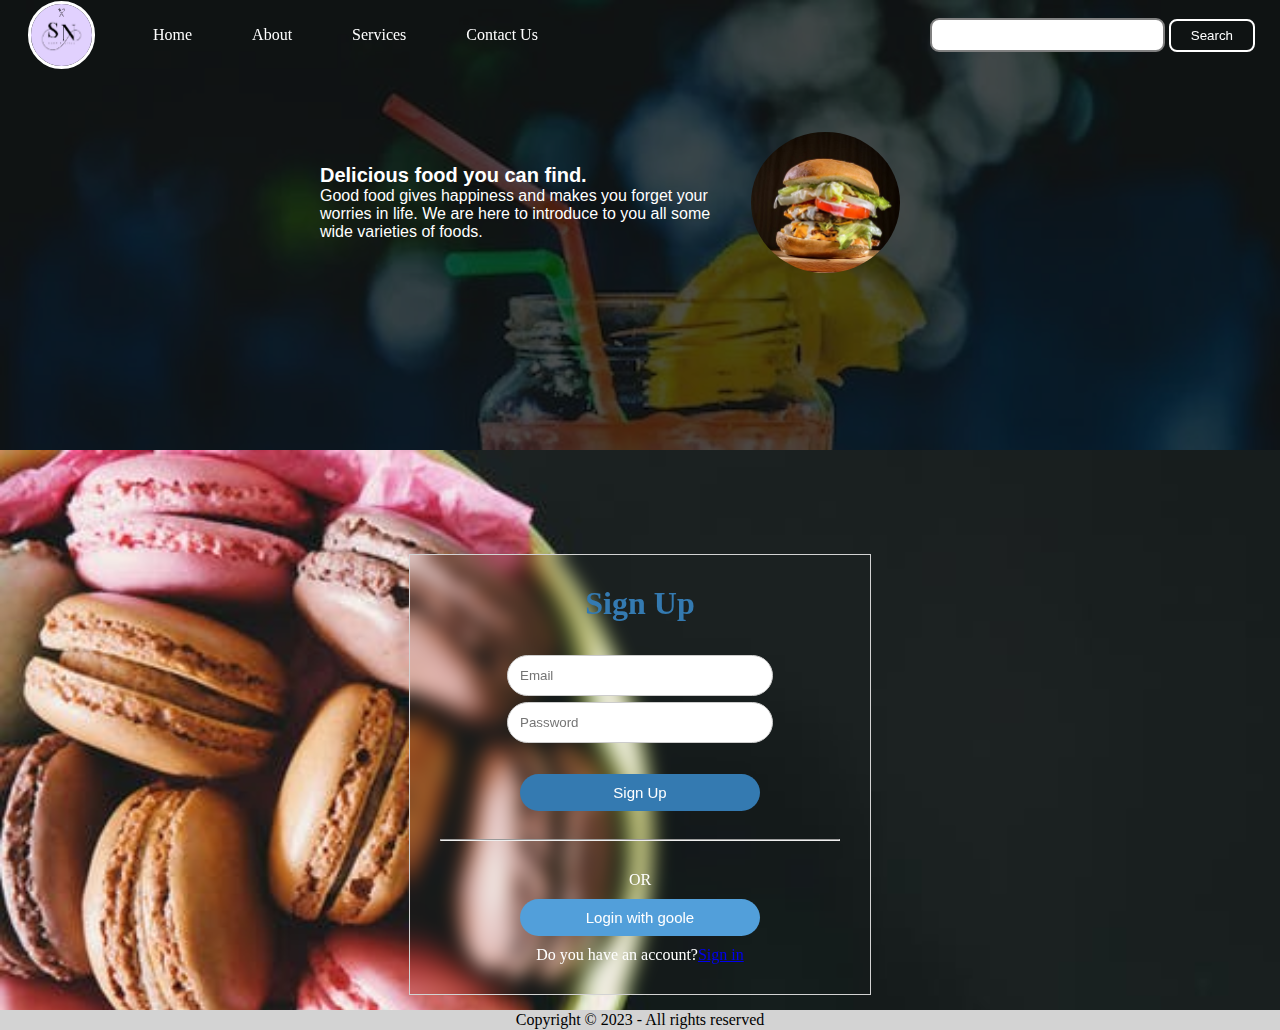
<file: index.html>
<!DOCTYPE html>
<html lang="en">

<head>
    <meta charset="UTF-8">
    <meta http-equiv="X-UA-Compatible" content="IE=edge">
    <meta name="viewport" content="width=device-width, initial-scale=1.0">
    <link rel="stylesheet" href="css/style.css">
    <title>Suga N Spice | Home</title>
</head>

<body>
    <!-- Navigation bar -->
    <header>
    <nav class="navbar background">
        <ul class="nav-list">
            <div class="logo"><img src="img/logo.jpg" alt="logo"></div>
            <li> <a href="index.html">Home</a> </li>
            <li> <a href="about.html">About</a> </li>
            <li> <a href="services.html">Services</a> </li>
            <li> <a href="contact.html">Contact Us</a> </li>
        </ul>
        <div class="rightNav">
            <input type="text" name="search" id="search">
            <button class="btn">Search</button>
        </div>
    </nav>
</header>
    <!-- Main -->
    <section class="background firstsection">
        <div class="box-main">
            <div class="firsthalf">
                <p class="text-big"> <strong>Delicious food you can find.</strong></p>
                <p class="text-small">Good food gives happiness and makes you forget your worries in life. We are here
                    to introduce to you all some wide varieties of foods.</p>
            </div>
            <div class="secondhalf">
                <img src="img/img3.jpeg" alt="food image">
            </div>
        </div>  
        </div>
    </section>
        <section class="sectionform">
            <!-- Sign Up Form -->
            <div class="signup">
                <h1>Sign Up</h1>
                <form action="">
                    <p><input type="Email" name="Email" id="Email" required placeholder="Email"></p>
                    <p><input type="password" name="password" id="password" required placeholder="Password"></p>
                    <br>
                    <div>
                        <button type="button" class="signbtn">Sign Up</button>
                    </div>
                    <br>
                    <hr>
                    <p class="or">OR</p>
                    <button type="button" class="google-btn">Login with goole</button>
                    <div class="log">
                    <p>
                        Do you have an account?<a href="#">Sign in</a>
                    </p>
                    </div>
                </form>

            </div>
        </section>
        <!-- Footer -->
        <footer>
            <p class="text-footer">
            Copyright &copy; 2023 - All rights reserved
            </p>
        </footer>
</body>
</html>
</file>
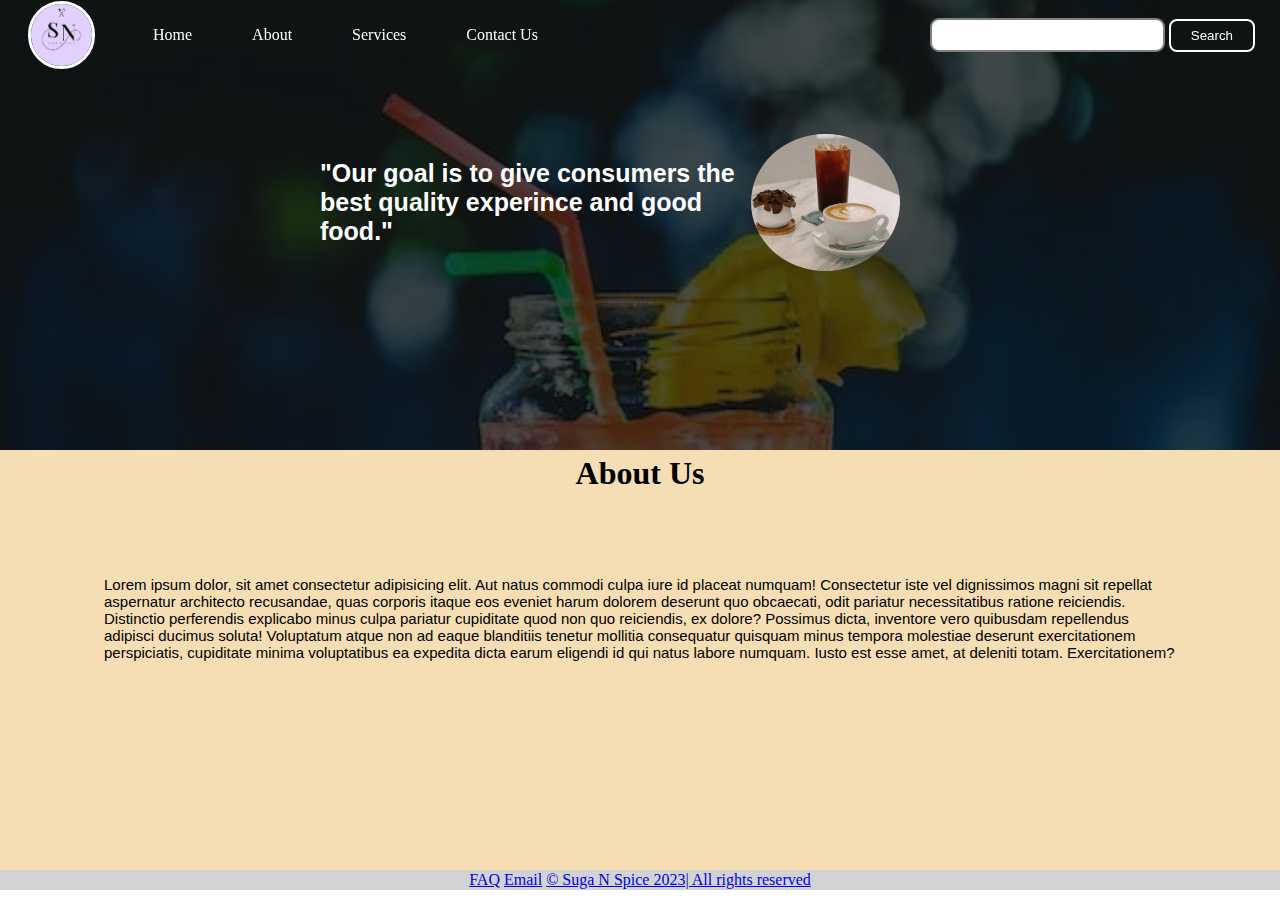
<file: about.html>
<!DOCTYPE html>
<html lang="en">

<head>
    <meta charset="UTF-8">
    <meta http-equiv="X-UA-Compatible" content="IE=edge">
    <meta name="viewport" content="width=device-width, initial-scale=1.0">
    <link rel="stylesheet" href="css/about.css">
    <title>About</title>
</head>

<body>
    <!-- Navigation bar -->
    <header>
    <nav class="navbar background">
        <ul class="nav-list">
            <div class="logo"><img src="img/logo.jpg" alt="logo"></div>
            <li> <a href="index.html">Home</a> </li>
            <li> <a href="about.html">About</a> </li>
            <li> <a href="services.html">Services</a> </li>
            <li> <a href="contact.html">Contact Us</a> </li>
        </ul>
        <div class="rightNav">
            <input type="text" name="search" id="search">
            <button class="btn">Search</button>
        </div>
    </nav>
    </header>
    <!-- Main -->
    <section class="background firstsection">
        <div class="box-main">
            <div class="firsthalf">
                <p class="text-big"> <strong><strong>"Our goal is to give consumers the best quality experince and good
                            food."</strong></strong></p>
            </div>
            <div class="secondhalf">
                <img src="img/img11.jpg" alt="food image">
            </div>
        </div>
        </div>
    </section>
    <!-- next -->
    <section class="about">
        <div class="abt">
            <h1>About Us</h1>
        </div>
        <div class="para">
            <p>Lorem ipsum dolor, sit amet consectetur adipisicing elit. Aut natus commodi culpa iure id placeat
                numquam! Consectetur iste vel dignissimos magni sit repellat aspernatur architecto recusandae, quas
                corporis itaque eos eveniet harum dolorem deserunt quo obcaecati, odit pariatur necessitatibus ratione
                reiciendis. Distinctio perferendis explicabo minus culpa pariatur cupiditate quod non quo reiciendis, ex
                dolore? Possimus dicta, inventore vero quibusdam repellendus adipisci ducimus soluta! Voluptatum atque
                non ad eaque blanditiis tenetur mollitia consequatur quisquam minus tempora molestiae deserunt
                exercitationem perspiciatis, cupiditate minima voluptatibus ea expedita dicta earum eligendi id qui
                natus labore numquam. Iusto est esse amet, at deleniti totam. Exercitationem?</p>
    </section>
    <footer class="text-footer">
        <div class="container">
            <a href="#">FAQ</a>
            <a href="#">Email</a>
            <a href="#" class="copyright">&copy; Suga N Spice 2023| All rights reserved</a>
        </div>
    </footer>
</body>

</html>
</file>
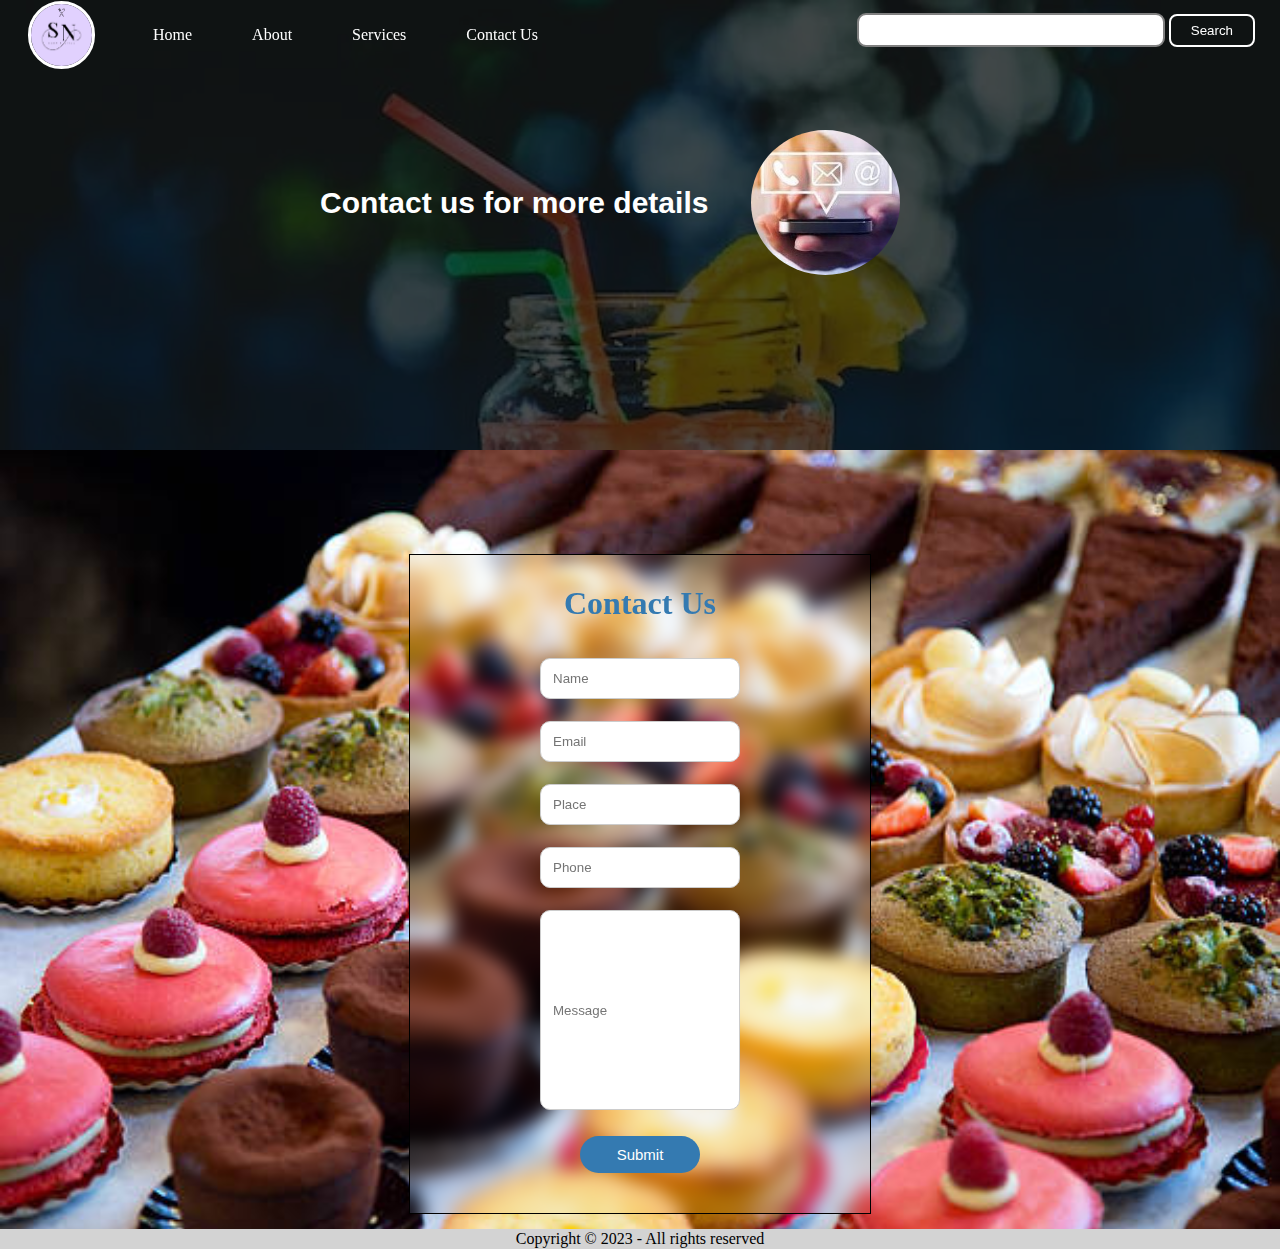
<file: contact.html>
<!DOCTYPE html>
<html lang="en">

<head>
    <meta charset="UTF-8">
    <meta http-equiv="X-UA-Compatible" content="IE=edge">
    <meta name="viewport" content="width=device-width, initial-scale=1.0">
    <link rel="stylesheet" href="css/contact.css">
    <title>Contact</title>
</head>

<body>
    <!-- Navigation bar -->
    <header>
    <nav class="navbar background">
        <ul class="nav-list">
            <div class="logo"><img src="img/logo.jpg" alt="logo"></div>
            <li> <a href="index.html">Home</a> </li>
            <li> <a href="about.html">About</a> </li>
            <li> <a href="services.html">Services</a> </li>
            <li> <a href="contact.html">Contact Us</a> </li>
        </ul>
        <div class="rightNav">
            <input type="text" name="search" id="search">
            <button class="btn">Search</button>
        </div>
    </nav>
    </header>
    <!-- Main -->
    <section class="background firstsection">
        <div class="box-main">
            <div class="firsthalf">
                <p class="text-big"> <strong>Contact us for more details</strong></p>
            </div>
            <div class="secondhalf">
                <img src="img/cnct.jpg" alt="food image">
            </div>
        </div>
        </div>
    </section>
    <!-- contact form -->
    <section class="cntctform">
        <div class="contact">
            <h1>Contact Us</h1>
            <form action="">
                <p><input type="text" name="Name" id="name" placeholder="Name"></p>
                <p><input type="email" name="Email" id="email" placeholder="Email"></p>
                <p><input type="text" name="Place" id="place" placeholder="Place"></p>
                <p><input type="tel" name="phone" id="phone" placeholder="Phone"></p>
                <input type="text" name="message" id="message" placeholder="Message" style="height: 200px;">
                <br>
                <button type="button" class="submitbtn">Submit</button>

            </form>
        </div>
    </section>
    <!-- Footer -->
    <footer>
        <p class="text-footer">
            Copyright &copy; 2023 - All rights reserved
        </p>
    </footer>
</body>

</html>
</file>
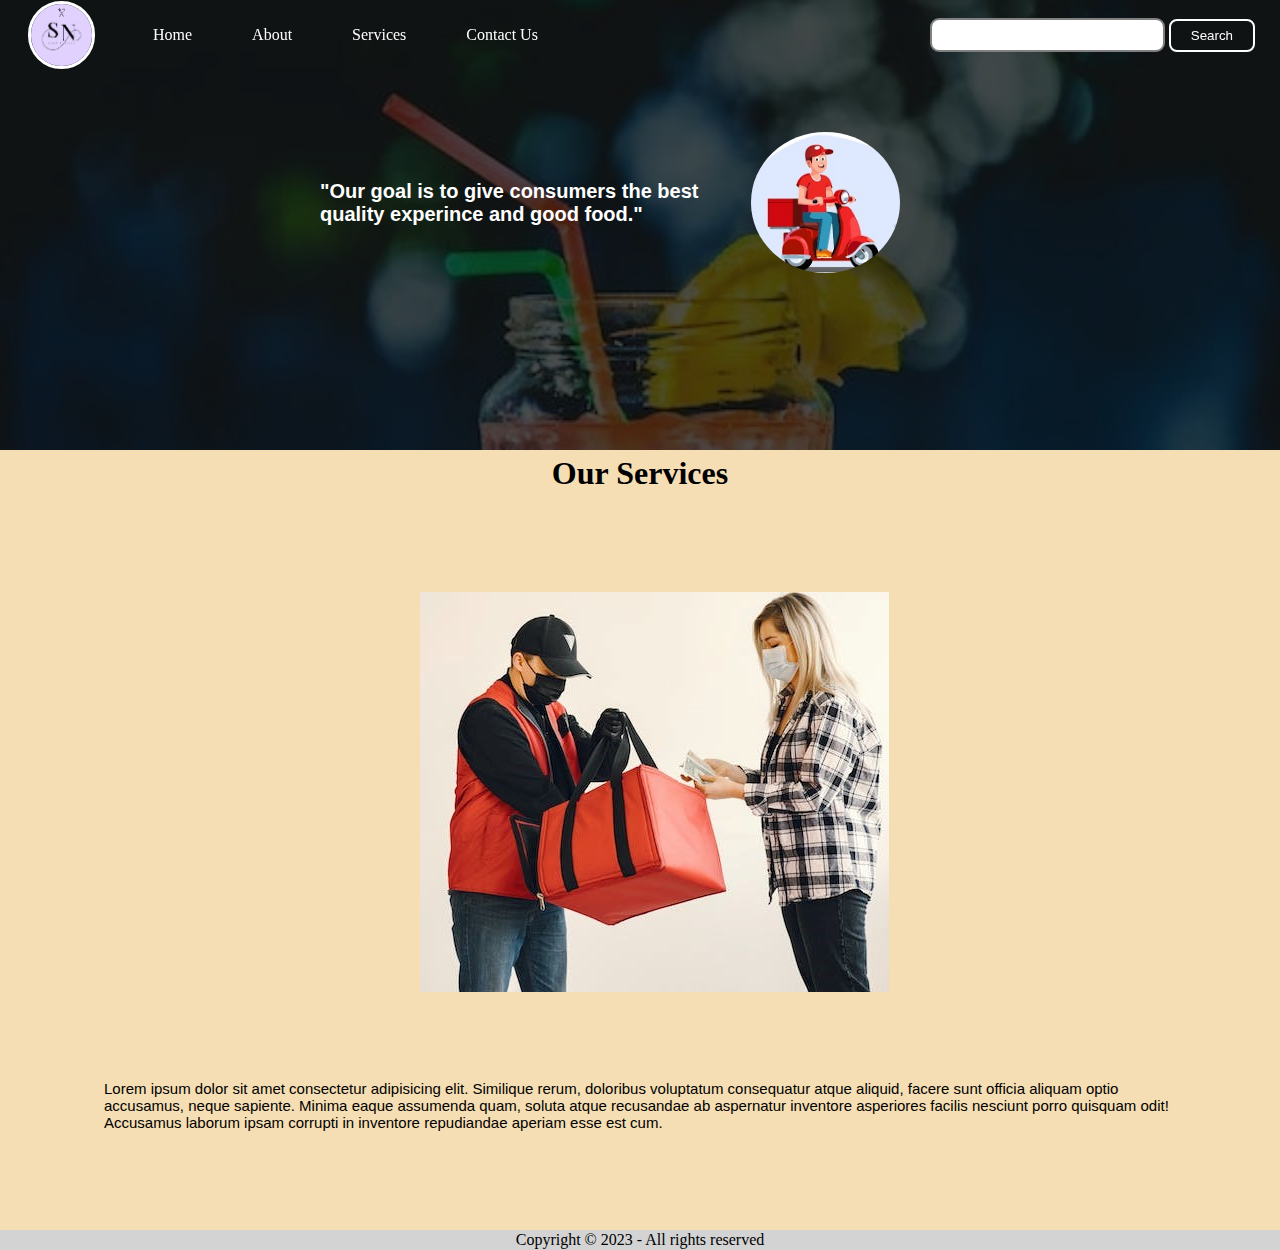
<file: services.html>
<!DOCTYPE html>
<html lang="en">

<head>
    <meta charset="UTF-8">
    <meta http-equiv="X-UA-Compatible" content="IE=edge">
    <meta name="viewport" content="width=device-width, initial-scale=1.0">
    <link rel="stylesheet" href="css/services.css">
    <title>Services</title>
</head>

<body>
    <!-- Navigation bar -->
    <header>
        <nav class="navbar background">
            <ul class="nav-list">
                <div class="logo"><img src="img/logo.jpg" alt="logo"></div>
                <li> <a href="index.html">Home</a> </li>
                <li> <a href="about.html">About</a> </li>
                <li> <a href="services.html">Services</a> </li>
                <li> <a href="contact.html">Contact Us</a> </li>
            </ul>
            <div class="rightNav">
                <input type="text" name="search" id="search">
                <button class="btn">Search</button>
            </div>
        </nav>
    </header>
    <!-- Main -->
    <section class="background firstsection">
        <div class="box-main">
            <div class="firsthalf">
                <p class="text-big"> <strong><strong>"Our goal is to give consumers the best quality experince and good
                            food."</strong></strong></p>
            </div>
            <div class="secondhalf">
                <img src="img/1.jpg" alt="food image">
            </div>
        </div>
        </div>
    </section>
    <!-- next -->
    <section class="service">
        <div class="serv">
            <h1>Our Services</h1>
        </div>
        <div class="pic">
            <img src="img/del2.jpeg" alt="delivery">
        </div>
        <div class="para">
            <p>
                Lorem ipsum dolor sit amet consectetur adipisicing elit. Similique rerum, doloribus voluptatum
                consequatur atque aliquid, facere sunt officia aliquam optio accusamus, neque sapiente. Minima eaque
                assumenda quam, soluta atque recusandae ab aspernatur inventore asperiores facilis nesciunt porro
                quisquam odit! Accusamus laborum ipsam corrupti in inventore repudiandae aperiam esse est cum.
            </p>
        </div>
    </section>
    <!-- Footer -->
    <footer>
        <p class="text-footer">
            Copyright &copy; 2023 - All rights reserved
        </p>
    </footer>
</body>

</html>
</file>
<file: css/style.css>
*{
    margin: 0;
    padding: 0;
}
.logo{
    width: 20%;
    display: flex;
    justify-content: center;
    align-items: center;
}
.logo img{
    width: 50%;
    border: 3px solid white;
    border-radius: 100px;
    
}
.navbar{
    display: flex;
    justify-content: center;
    align-items: center;
    cursor: pointer;
    top: 0;
    position: fixed;
    
}
.nav-list{
    width: 50%;
    display: flex;
    align-items: center;
}
.nav-list li{
    list-style: none;
    padding: 26px 30px;
}
.nav-list a{
    width: 50%;
}
.nav-list li a{
    text-decoration: none;
    color: white;
}
.nav-list li a:hover{
    color: grey;
}
.rightNav{
    width: 50%;
    text-align: right;
    padding: 0 25px;
}
#search{
    padding: 5px;
    font-size: 17px;
    border: 2px solid grey;
    border-radius: 9px;
}
.btn {
    padding: 7px 20px;
    margin: 7px 0;
    border: 2px solid white;
    border-radius: 8px;
    background: none;
    color: white;
    cursor: pointer;
}
.background{
    background: rgba(0, 0, 0, 0.7) url('../img/img10.webp');
    background-size:cover;
    background-blend-mode: darken;
    
}
.firstsection{
    height: 50vh;
}
.box-main{
    display: flex;
    justify-content: center;
    align-items: center;
    color: white;
    font-family: 'Segoe UI', Tahoma, Geneva, Verdana, sans-serif;
    max-width: 50%;
    margin: auto;
    height: 90%;

}
.firsthalf{
    width: 80%;
    display: flex;
    flex-direction: column;
    justify-content: center;
}
.secondhalf{
    width: 40%;
    
}
.secondhalf img{
    width: 70%;
    padding: 4px;
    border-radius: 100%;
    display: block;
}
.text-big{
    font-size: 20px ;
}
.btn{
    padding: 7px 20px;
    margin: 7px 0;
    border: 2px solid white;
    border-radius: 8px;
    background: none;
    color: white;
    cursor: pointer;
}
.btn:hover{
    color: gray;
}
.sectionform{
    background-color: none;
    padding: 5px 20px 15px 20px;
    border: none;
    height: 550%;
    background: url('../img/img13.jpeg');
    background-size: cover;
    background-blend-mode: lighten;
}
.signup{
    width: 400px;
    box-shadow: rgba(0, 0, 3px, 0) rgba(0, 0, 0, 0.3);
    backdrop-filter: blur(9px);
    border: 1px solid lightgrey;
    background-blend-mode: darken;
    padding: 30px;
    margin: 8% auto 0;
    text-align: center;
    align-items: flex-start;
    
}
.signup h1{
    color: #347ab1;
    margin-bottom: 30px;
}
input[type="email"],
input[type="password"]{
    width: 60%;
    padding: 12px;
    border: 1px solid #ccc;
    border-radius: 10px;
    margin: 3px;
    border-radius: 150px;
}
.or{
    margin-top: 30px;
    color: white;
}
.signbtn{
    color: white;
    width: 60%;
    padding: 10px;
    border-radius: 20px;
    font-size: 15px;
    margin: 10px 0;
    border: none;
    outline: none;
    background-color: #347ab1;
}
.signbtn:hover{
    color: grey;
    cursor: pointer;
}
.google-btn{
    color: white;
    width: 60%;
    padding: 10px;
    border-radius: 20px;
    font-size: 15px;
    margin: 10px 0;
    border: none;
    outline: none;
    background-color: #529fda
}
.log{
    color: white;
}
.text-footer{
    background: none;
    border: 1px solid lightgrey;
    background-blend-mode: darken;
    text-align: center;
    justify-content: center;
    color: black;
    background: lightgray;
    background-size: cover;
}
</file>
<file: css/about.css>
* {
    margin: 0;
    padding: 0;
}

.logo {
    width: 20%;
    display: flex;
    justify-content: center;
    align-items: center;
}

.logo img {
    width: 50%;
    border: 3px solid white;
    border-radius: 100px;

}

.navbar {
    display: flex;
    justify-content: center;
    align-items: center;
    cursor: pointer;
    top: 0;
    position: fixed;

}

.nav-list {
    width: 50%;
    display: flex;
    align-items: center;
}

.nav-list li {
    list-style: none;
    padding: 26px 30px;
}

.nav-list a {
    width: 50%;
}

.nav-list li a {
    text-decoration: none;
    color: white;
}

.nav-list li a:hover {
    color: grey;
}

.rightNav {
    width: 50%;
    text-align: right;
    padding: 0 25px;
}

#search {
    padding: 5px;
    font-size: 17px;
    border: 2px solid grey;
    border-radius: 9px;
}

.background {
    background: rgba(0, 0, 0, 0.7) url('../img/img10.webp');
    background-size: cover;
    background-blend-mode: darken;

}

.btn {
    padding: 7px 20px;
    margin: 7px 0;
    border: 2px solid white;
    border-radius: 8px;
    background: none;
    color: white;
    cursor: pointer;
}

.firstsection{
    height: 50vh;
}
.box-main{
    display: flex;
    justify-content: center;
    align-items: center;
    color: white;
    font-family: 'Segoe UI', Tahoma, Geneva, Verdana, sans-serif;
    max-width: 50%;
    margin: auto;
    height: 90%;

}
.firsthalf{
    width: 80%;
    display: flex;
    flex-direction: column;
    justify-content: center;
}
.secondhalf{
    width: 40%;
    
}
.secondhalf img{
    width: 70%;
    padding: 4px;
    border-radius: 100%;
    display: block;
}
.text-big{
    font-size: 25px ;
}
.btn{
    padding: 7px 20px;
    margin: 7px 0;
    border: 2px solid white;
    border-radius: 8px;
    background: none;
    color: white;
    cursor: pointer;
}
.btn:hover{
    color: gray;
}
.about{
    background: wheat;
    background-size: cover;
    min-height: 400px;
    padding: 5px 20px 15px 20px;
}
.abt{
    text-align: center;

}
.para{
    padding: 4px;
    border: 5px;
    margin: 80px;
    font-size: 15px;
    font-family: Verdana, Geneva, Tahoma, sans-serif;
}
.text-footer{
    background: none;
    border: 1px solid lightgrey;
    background-blend-mode: darken;
    text-align: center;
    justify-content: center;
    color: black;
    background: lightgray;
}
</file>
<file: css/contact.css>
*{
    margin: 0;
    padding: 0;
}
.logo{
    width: 20%;
    display: flex;
    justify-content: center;
    align-items: center;
}
.logo img{
    width: 50%;
    border: 3px solid white;
    border-radius: 100px;
    
}
.navbar{
    display: flex;
    justify-content: center;
    align-items: center;
    cursor: pointer;
    top: 0;
    position: fixed;
    
}
.nav-list{
    width: 50%;
    display: flex;
    align-items: center;
}
.nav-list li{
    list-style: none;
    padding: 26px 30px;
}
.nav-list a{
    width: 50%;
}
.nav-list li a{
    text-decoration: none;
    color: white;
}
.nav-list li a:hover{
    color: grey;
}
.rightNav{
    width: 50%;
    text-align: right;
    padding: 0 25px;
}
#search{
    padding: 5px;
    font-size: 17px;
    border: 2px solid grey;
    border-radius: 9px;
}
.btn {
    padding: 7px 20px;
    margin: 7px 0;
    border: 2px solid white;
    border-radius: 8px;
    background: none;
    color: white;
    cursor: pointer;
}
.background{
    background: rgba(0, 0, 0, 0.7) url('../img/img10.webp');
    background-size:cover;
    background-blend-mode: darken;
    
}
.firstsection{
    height: 50vh;
}
.box-main{
    display: flex;
    justify-content: center;
    align-items: center;
    color: white;
    font-family: 'Segoe UI', Tahoma, Geneva, Verdana, sans-serif;
    max-width: 50%;
    margin: auto;
    height: 90%;

}
.firsthalf{
    width: 80%;
    display: flex;
    flex-direction: column;
    justify-content: center;
}
.text-big{
    font-size: 30px;
}
.secondhalf{
    width: 40%;
    
}
.secondhalf img{
    width: 70%;
    padding: 4px;
    border-radius: 100%;
    display: block;
}
.button{
    padding: 7px 20px;
    margin: 7px 0;
    border: 2px solid white;
    border-radius: 8px;
    background: none;
    color: white;
    cursor: pointer;
}
.btn:hover{
    color: gray;
}
.cntctform {
    background-color: none;
    padding: 5px 20px 15px 20px;
    border: none;
    height: 400%;
    background: url('../img/img.jpg');
    background-size: cover;
    background-blend-mode: lighten;
    position: relative;
}
.contact {
    width: 400px;
    box-shadow: rgba(0, 0, 3px, 0) rgba(0, 0, 0, 0.3);
    backdrop-filter: blur(9px);
    border: 1px solid black;
    background-blend-mode: darken;
    padding: 30px;
    margin: 8% auto 0;
    text-align: center;
    align-items: flex-start;
    
    
}
.contact h1 {
    color:  #347ab1;
    margin-bottom: 30px;
}
input[type="text"],
input[type="email"],
input[type="password"],
input[type="tel"] {
    width: 50%;
    padding: 12px;
    border: 1px solid #ccc;
    border-radius: 10px;
    box-sizing: border-box;
    /* Make sure that padding and width stays in place */
    margin-top: 6px;
    margin-bottom: 16px;
}
.label[message]{
    color: white;
}

.submit {
    color: white;
    width: 60%;
    padding: 10px;
    border-radius: 20px;
    font-size: 15px;
    margin: 10px 0;
    border: none;
    outline: none;
    background-color: #347ab1;
}
.submitbtn{
    color: white;
    width: 30%;
    padding: 10px;
    border-radius: 20px;
    font-size: 15px;
    margin: 10px 0;
    border: none;
    outline: none;
    background-color: #347ab1;
}

.text-footer {
    background: none;
    border: 1px solid lightgrey;
    background-blend-mode: darken;
    text-align: center;
    justify-content: center;
    color: black;
    background: lightgray;
    background-size: cover;
}
</file>
<file: css/services.css>
* {
    margin: 0;
    padding: 0;
}

.logo {
    width: 20%;
    display: flex;
    justify-content: center;
    align-items: center;
}

.logo img {
    width: 50%;
    border: 3px solid white;
    border-radius: 100px;

}

.navbar {
    display: flex;
    justify-content: center;
    align-items: center;
    cursor: pointer;
    top: 0;
    position: fixed;

}

.nav-list {
    width: 50%;
    display: flex;
    align-items: center;
}

.nav-list li {
    list-style: none;
    padding: 26px 30px;
}

.nav-list a {
    width: 50%;
}

.nav-list li a {
    text-decoration: none;
    color: white;
}

.nav-list li a:hover {
    color: grey;
}

.rightNav {
    width: 50%;
    text-align: right;
    padding: 0 25px;
}

#search {
    padding: 5px;
    font-size: 17px;
    border: 2px solid grey;
    border-radius: 9px;
}

.btn {
    padding: 7px 20px;
    margin: 7px 0;
    border: 2px solid white;
    border-radius: 8px;
    background: none;
    color: white;
    cursor: pointer;
}

.background {
    background: rgba(0, 0, 0, 0.7) url('../img/img10.webp');
    background-size: cover;
    background-blend-mode: darken;

}

.firstsection {
    height: 50vh;
}

.box-main {
    display: flex;
    justify-content: center;
    align-items: center;
    color: white;
    font-family: 'Segoe UI', Tahoma, Geneva, Verdana, sans-serif;
    max-width: 50%;
    margin: auto;
    height: 90%;

}

.firsthalf {
    width: 80%;
    display: flex;
    flex-direction: column;
    justify-content: center;
}

.secondhalf {
    width: 40%;

}

.secondhalf img {
    width: 70%;
    padding: 4px;
    border-radius: 100%;
    display: block;
}

.text-big {
    font-size: 20px;
}

.btn {
    padding: 7px 20px;
    margin: 7px 0;
    border: 2px solid white;
    border-radius: 8px;
    background: none;
    color: white;
    cursor: pointer;
}

.btn:hover {
    color: gray;
}



.service {
    background: wheat;
    background-size: cover;
    min-height: 400px;
    padding: 5px 20px 15px 20px;
}

.serv {
    text-align: center;
}

.pic {
    display: flex;
    display: block;
    margin-left: 400px;
    margin-right: 400px;
    margin-top: 100px;
    margin-bottom: 50px;
    width: 50px;
}
.para{
    padding: 4px;
    border: 5px;
    margin: 80px;
    font-size: 15px;
    font-family: Verdana, Geneva, Tahoma, sans-serif;
}
.text-footer {
    background: none;
    border: 1px solid lightgrey;
    background-blend-mode: darken;
    text-align: center;
    justify-content: center;
    color: black;
    background: lightgray;
    background-size: cover;
}
</file>
